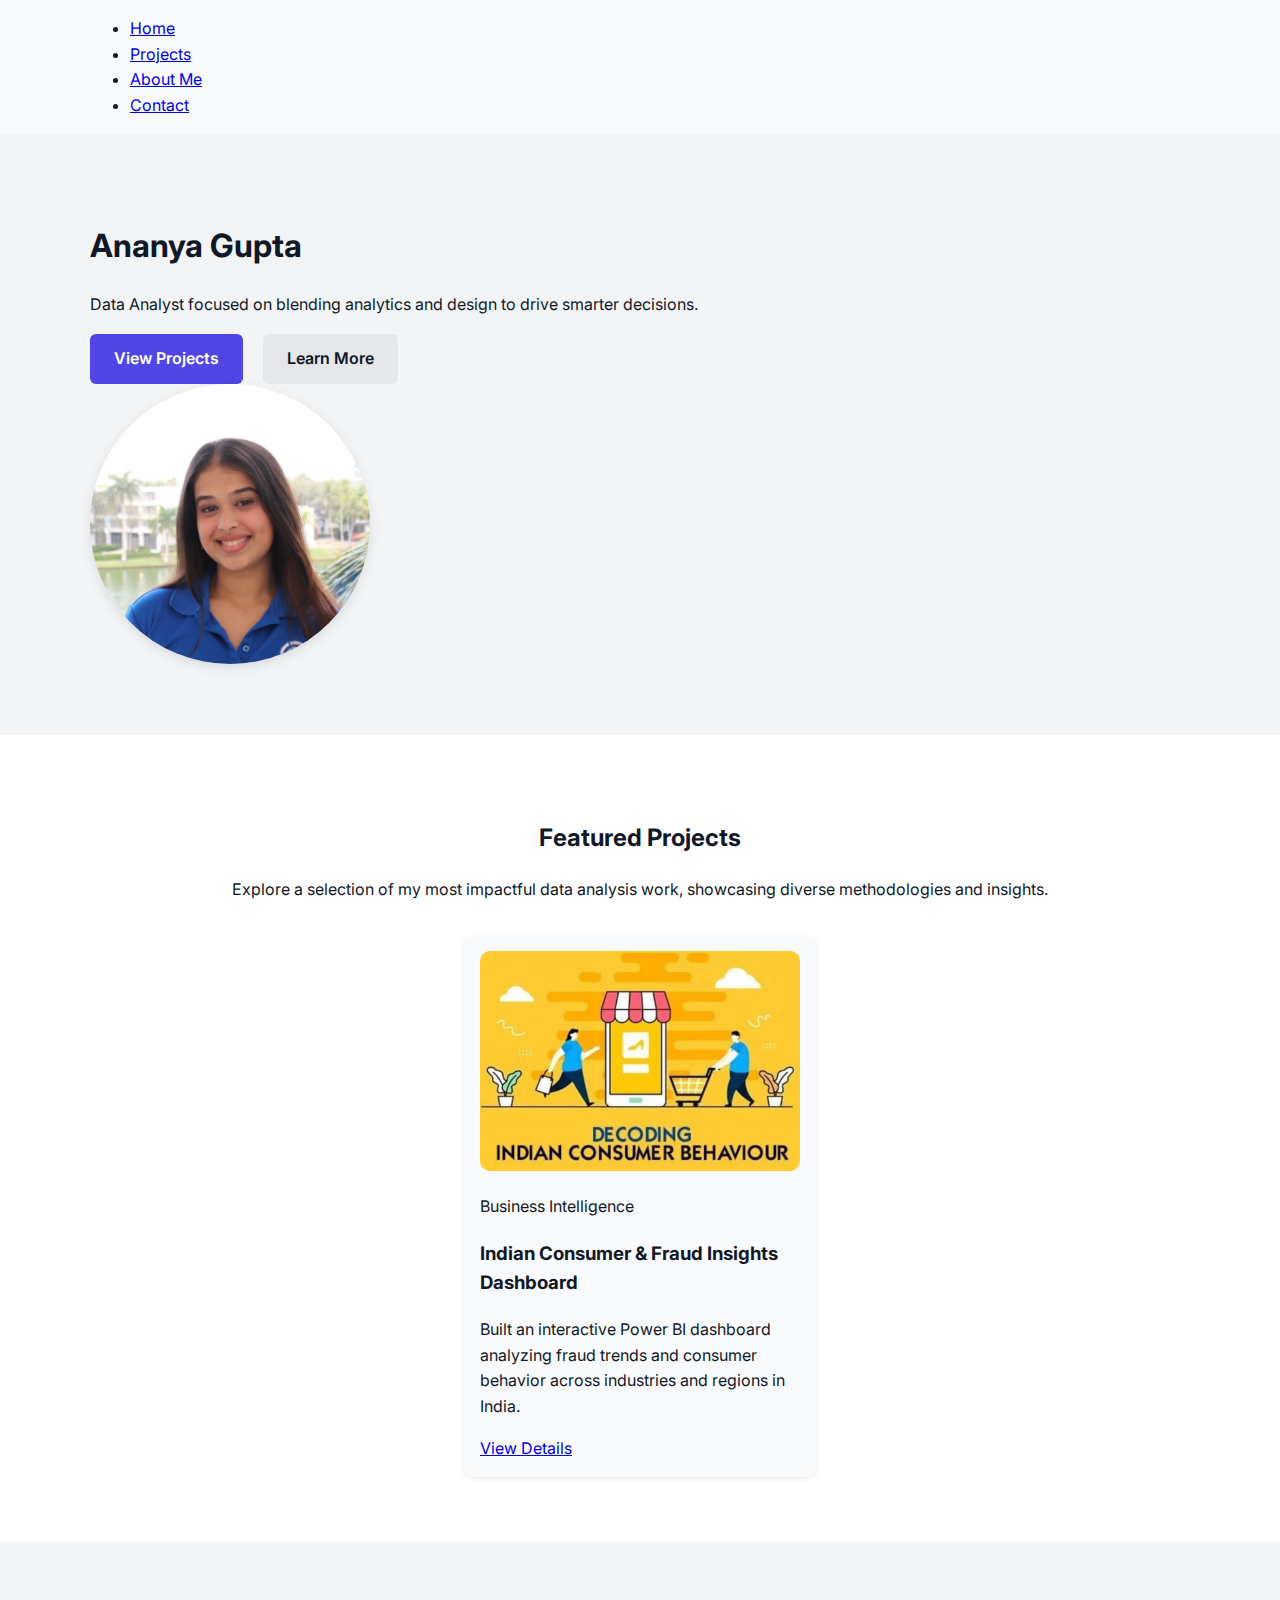
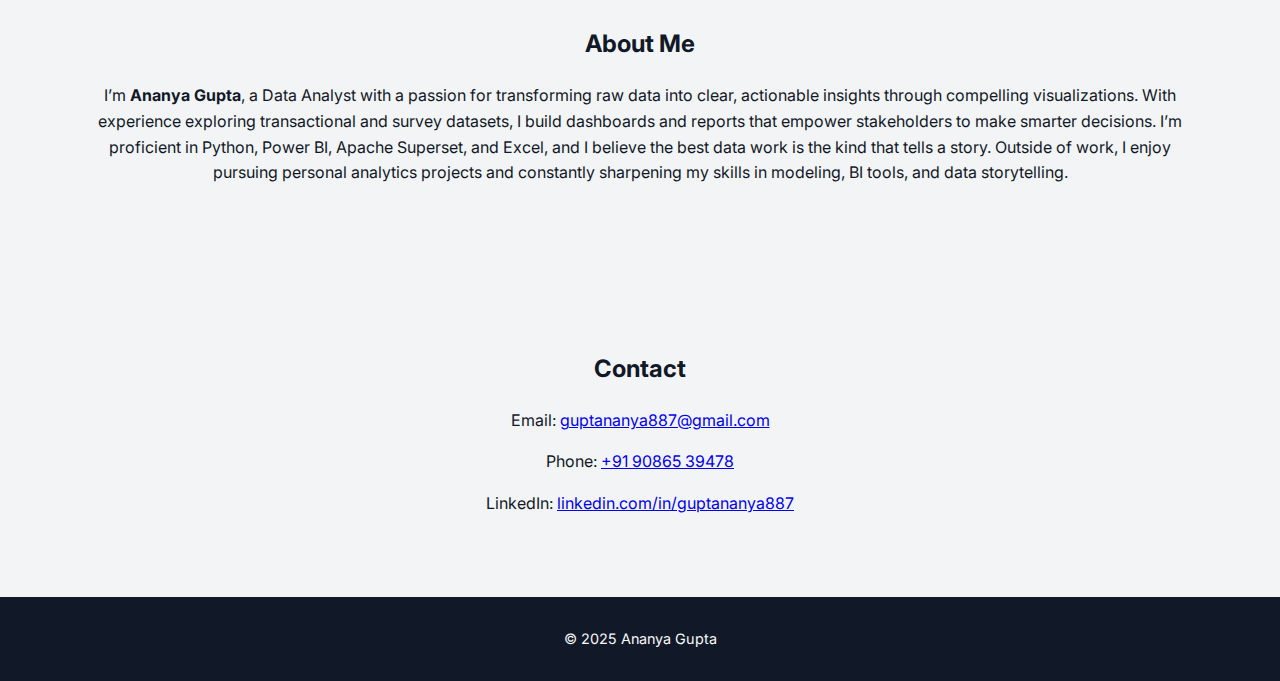
<file: index.html>
<!DOCTYPE html>
<html lang="en">
<head>
  <meta charset="UTF-8" />
  <meta name="viewport" content="width=device-width, initial-scale=1.0" />
  <title>Ananya Gupta | Data Analyst Portfolio</title>
  <link href="https://fonts.googleapis.com/css2?family=Inter:wght@400;500;600;700&display=swap" rel="stylesheet">
  <link rel="stylesheet" href="style.css" />
</head>

<body>
  <!-- ===== NAVBAR ===== -->
  <header class="navbar">
    <div class="container nav-container">
      <nav>
        <ul class="nav-links">
          <li><a href="#home">Home</a></li>
          <li><a href="#projects">Projects</a></li>
          <li><a href="#about">About Me</a></li>
          <li><a href="#contact">Contact</a></li>
        </ul>
      </nav>
    </div>
  </header>

  <!-- ===== HERO SECTION ===== -->
  <section id="home" class="hero">
    <div class="container hero-container">
      <div class="hero-text">
        <h1>Ananya Gupta</h1>
        <p>Data Analyst focused on blending analytics and design to drive smarter decisions.</p>
        <div class="hero-buttons">
          <a href="#projects" class="btn-primary">View Projects</a>
          <a href="#about" class="btn-secondary">Learn More</a>
        </div>
      </div>
      <div class="hero-image">
        <div class="image-frame">
          <img src="images/ananya.JPG" alt="Ananya Gupta">
        </div>
      </div>
    </div>
  </section>

  <!-- ===== FEATURED PROJECTS ===== -->
  <section id="projects" class="projects">
    <div class="container">
      <h2>Featured Projects</h2>
      <p>Explore a selection of my most impactful data analysis work, showcasing diverse methodologies and insights.</p>

      <div class="project-grid">
        <!-- PROJECT CARD -->
        <div class="project-card">
          <a href="project.html">
            <img src="images/consumer-insights.jpg" alt="Indian Consumer & Fraud Insights Dashboard">
          </a>
          <p class="project-category">Business Intelligence</p>
          <h3>Indian Consumer & Fraud Insights Dashboard</h3>
          <p>Built an interactive Power BI dashboard analyzing fraud trends and consumer behavior across industries and regions in India.</p>
          <a href="project.html" class="project-link">View Details</a>
        </div>
      </div>
    </div>
  </section>

  <!-- ===== ABOUT ===== -->
  <section id="about" class="about">
    <div class="container">
      <h2>About Me</h2>
      <p>
        I’m <strong>Ananya Gupta</strong>, a Data Analyst with a passion for transforming raw data into clear, actionable insights through compelling visualizations. 
        With experience exploring transactional and survey datasets, I build dashboards and reports that empower stakeholders to make smarter decisions. 
        I’m proficient in Python, Power BI, Apache Superset, and Excel, and I believe the best data work is the kind that tells a story. 
        Outside of work, I enjoy pursuing personal analytics projects and constantly sharpening my skills in modeling, BI tools, and data storytelling.
      </p>
    </div>
  </section>

  <!-- ===== CONTACT ===== -->
  <section id="contact" class="contact">
    <div class="container">
      <h2>Contact</h2>
      <p>Email: <a href="mailto:guptananya887@gmail.com">guptananya887@gmail.com</a></p>
      <p>Phone: <a href="tel:+919086539478">+91 90865 39478</a></p>
      <p>LinkedIn: <a href="https://www.linkedin.com/in/guptananya887" target="_blank">linkedin.com/in/guptananya887</a></p>
    </div>
  </section>

  <footer>
    <p>© 2025 Ananya Gupta</p>
  </footer>
</body>
</html>
</file>
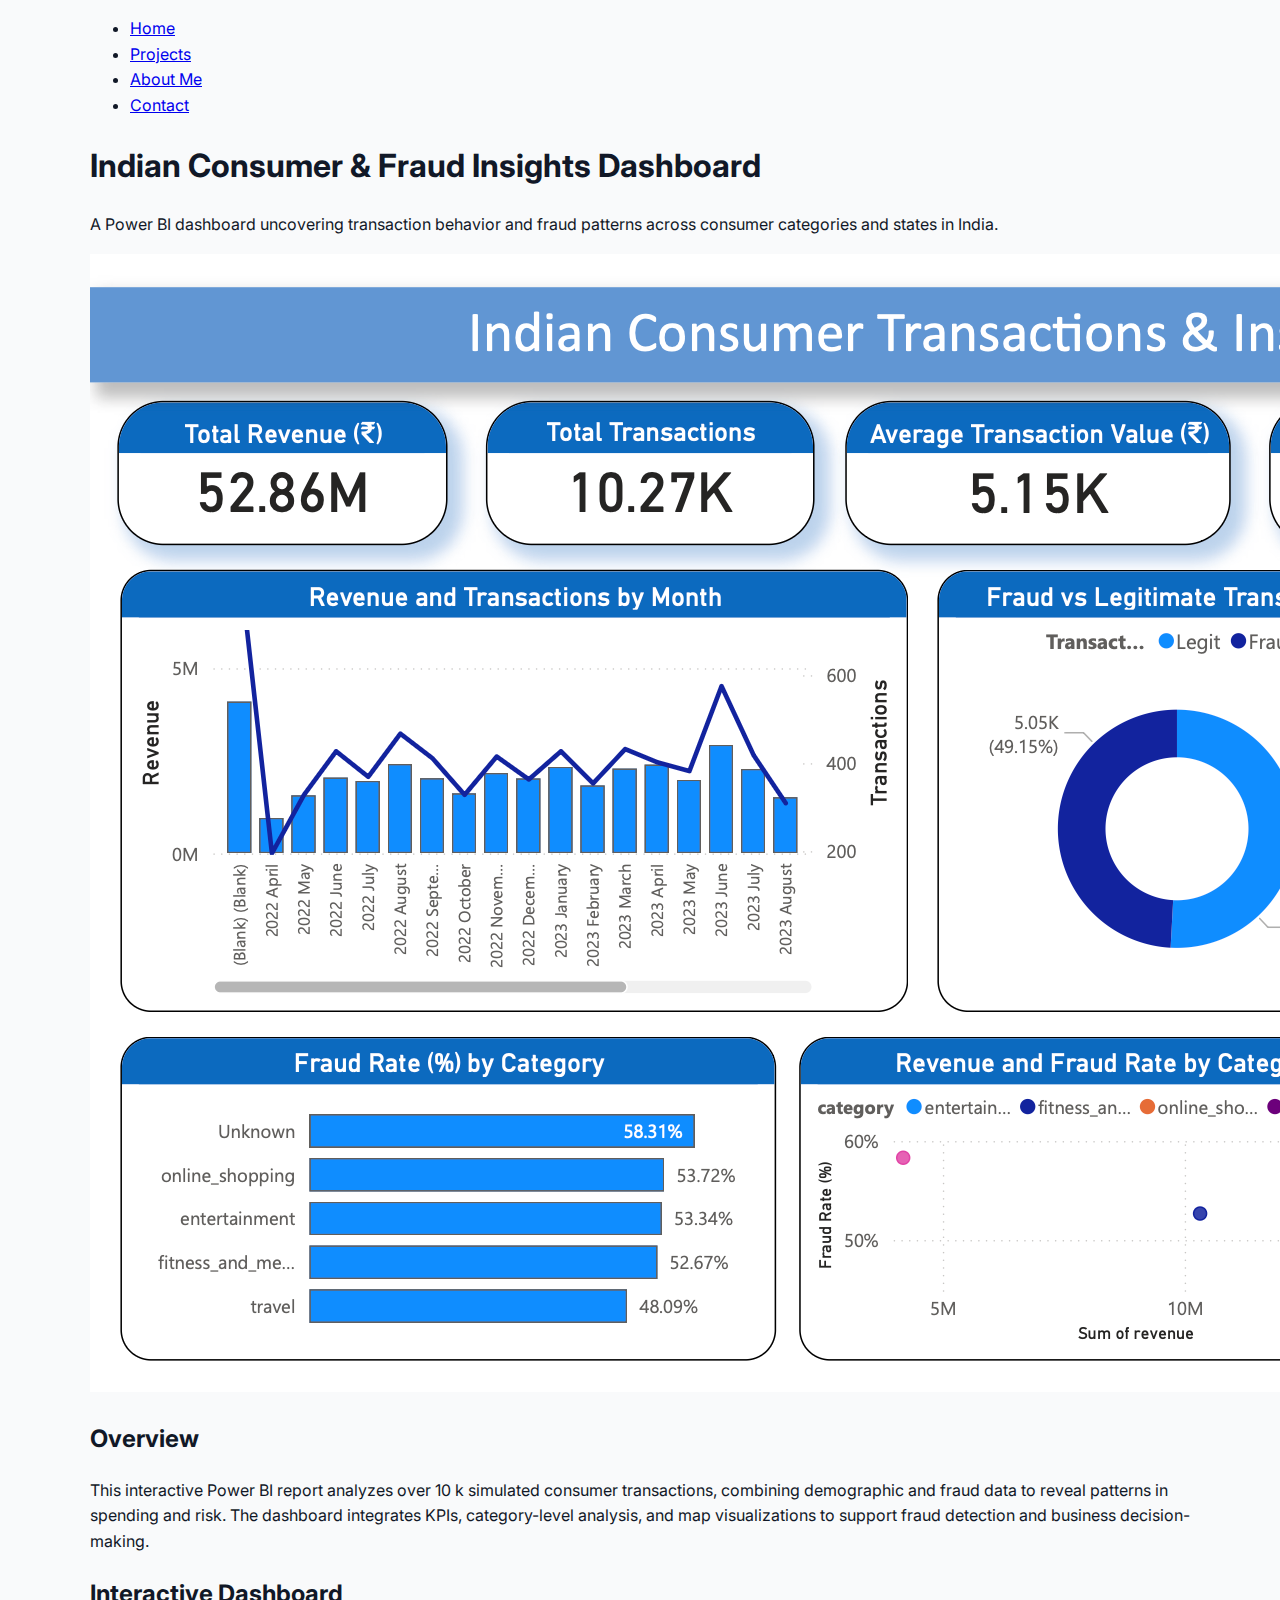
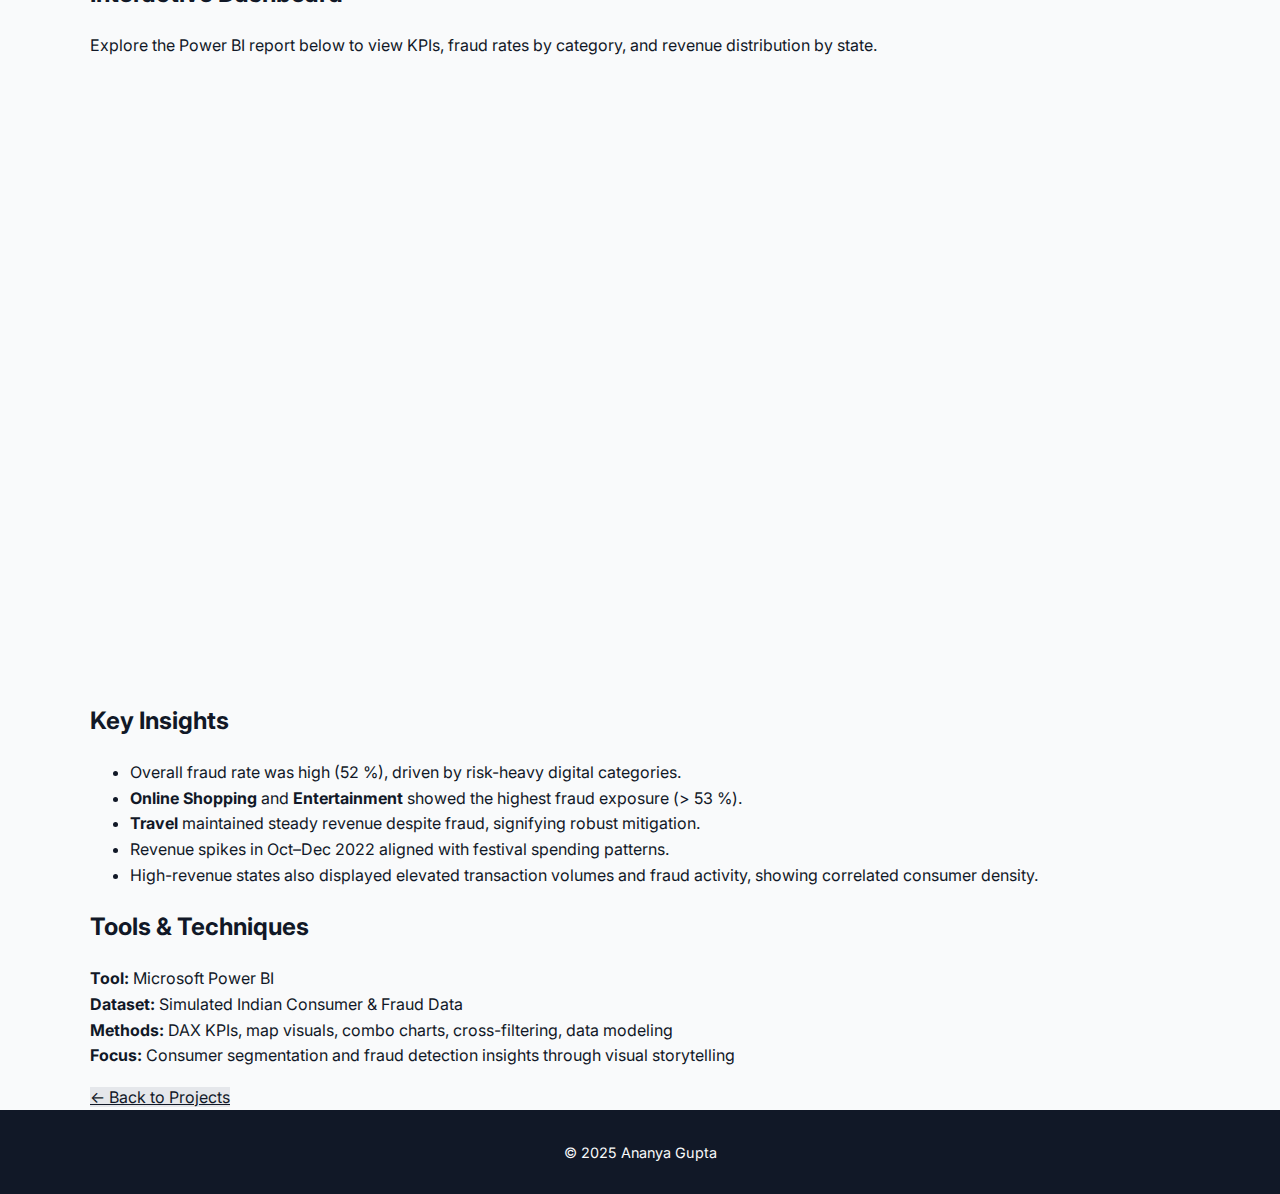
<file: project.html>
<!DOCTYPE html>
<html lang="en">
<head>
  <meta charset="UTF-8">
  <meta name="viewport" content="width=device-width, initial-scale=1.0">
  <title>Indian Consumer & Fraud Dashboard | Ananya Gupta</title>
  <link href="https://fonts.googleapis.com/css2?family=Inter:wght@400;500;600;700&display=swap" rel="stylesheet">
  <link rel="stylesheet" href="style.css">
</head>
<body>
  <header class="navbar">
    <div class="container nav-container">
      <nav>
        <ul class="nav-links">
          <li><a href="index.html#home">Home</a></li>
          <li><a href="index.html#projects">Projects</a></li>
          <li><a href="index.html#about">About Me</a></li>
          <li><a href="index.html#contact">Contact</a></li>
        </ul>
      </nav>
    </div>
  </header>

  <section class="project-hero">
    <div class="container">
      <h1>Indian Consumer & Fraud Insights Dashboard</h1>
      <p class="subtitle">
        A Power BI dashboard uncovering transaction behavior and fraud patterns across consumer categories and states in India.
      </p>
      <img src="images/fraud-dashboard-cover.jpg" alt="Fraud Dashboard Preview" class="project-banner">
    </div>
  </section>

  <section class="project-section">
    <div class="container">
      <h2>Overview</h2>
      <p>
        This interactive Power BI report analyzes over 10 k simulated consumer transactions, combining demographic and fraud data to reveal patterns in spending and risk.  
        The dashboard integrates KPIs, category-level analysis, and map visualizations to support fraud detection and business decision-making.
      </p>
    </div>
  </section>

  <section class="project-section alt-bg">
    <div class="container">
      <h2>Interactive Dashboard</h2>
      <p>Explore the Power BI report below to view KPIs, fraud rates by category, and revenue distribution by state.</p>

      <!-- Replace with your published Power BI link -->
      <iframe title="Indian Consumer & Fraud Dashboard"
              width="100%" height="600"
              src="https://app.powerbi.com/view?r=REPLACE_WITH_YOUR_LINK"
              frameborder="0" allowFullScreen="true"></iframe>
    </div>
  </section>

  <section class="project-section">
    <div class="container">
      <h2>Key Insights</h2>
      <ul class="insight-list">
        <li>Overall fraud rate was high (52 %), driven by risk-heavy digital categories.</li>
        <li><strong>Online Shopping</strong> and <strong>Entertainment</strong> showed the highest fraud exposure (> 53 %).</li>
        <li><strong>Travel</strong> maintained steady revenue despite fraud, signifying robust mitigation.</li>
        <li>Revenue spikes in Oct–Dec 2022 aligned with festival spending patterns.</li>
        <li>High-revenue states also displayed elevated transaction volumes and fraud activity, showing correlated consumer density.</li>
      </ul>
    </div>
  </section>

  <section class="project-section alt-bg">
    <div class="container">
      <h2>Tools & Techniques</h2>
      <p>
        <strong>Tool:</strong> Microsoft Power BI<br>
        <strong>Dataset:</strong> Simulated Indian Consumer & Fraud Data<br>
        <strong>Methods:</strong> DAX KPIs, map visuals, combo charts, cross-filtering, data modeling<br>
        <strong>Focus:</strong> Consumer segmentation and fraud detection insights through visual storytelling
      </p>
    </div>
  </section>

  <section class="project-back">
    <div class="container">
      <a href="index.html#projects" class="btn-secondary">← Back to Projects</a>
    </div>
  </section>

  <footer>
    <p>© 2025 Ananya Gupta</p>
  </footer>
</body>
</html>
</file>
<file: style.css>
/* Base layout */
body {
  font-family: 'Inter', sans-serif;
  margin: 0;
  background-color: #f9fafb;
  color: #111827;
  line-height: 1.6;
}

.container {
  width: 90%;
  max-width: 1100px;
  margin: 0 auto;
}

/* Header */
.header {
  background-color: #ffffff;
  box-shadow: 0 1px 3px rgba(0,0,0,0.05);
  padding: 1.2rem 0;
}

.header .container {
  display: flex;
  justify-content: space-between;
  align-items: center;
}

.site-name {
  font-size: 1.5rem;
  font-weight: 700;
  color: #111827;
}

.nav-right ul {
  list-style: none;
  display: flex;
  gap: 2rem;
  margin: 0;
  padding: 0;
}

.nav-right a {
  text-decoration: none;
  color: #111827;
  font-weight: 500;
}

.nav-right a:hover {
  color: #4f46e5;
}

/* Hero Section */
.hero {
  background-color: #f3f4f6;
  padding: 4rem 0;
}

.hero-flex {
  display: flex;
  align-items: center;
  justify-content: space-between;
  flex-wrap: wrap;
}

.hero-text {
  flex: 1;
  min-width: 300px;
}

.hero-name {
  font-size: 2.5rem;
  font-weight: 700;
  margin-bottom: 1rem;
}

.hero-tagline {
  font-size: 1.1rem;
  color: #374151;
  margin-bottom: 2rem;
  max-width: 90%;
}

.hero-buttons a {
  display: inline-block;
  margin-right: 1rem;
  padding: 0.75rem 1.5rem;
  border-radius: 6px;
  text-decoration: none;
  font-weight: 600;
}

.btn-primary {
  background-color: #4f46e5;
  color: #fff;
}

.btn-secondary {
  background-color: #e5e7eb;
  color: #111827;
}

.hero-image img {
  width: 280px;
  height: auto;
  border-radius: 50%;
  box-shadow: 0 4px 12px rgba(0,0,0,0.1);
}

/* Projects Section */
.projects {
  background-color: #fff;
  padding: 4rem 0;
  text-align: center;
}

.project-grid {
  display: flex;
  justify-content: center;
  flex-wrap: wrap;
  gap: 2rem;
  margin-top: 2rem;
}

.project-card {
  background-color: #f9fafb;
  border-radius: 12px;
  box-shadow: 0 2px 6px rgba(0,0,0,0.08);
  max-width: 320px;
  text-align: left;
  padding: 1rem;
}

.project-card img {
  width: 100%;
  border-radius: 10px;
}

.view-details {
  display: inline-block;
  margin-top: 0.5rem;
  color: #4f46e5;
  font-weight: 600;
  text-decoration: none;
}

/* About & Contact */
.about, .contact {
  background-color: #f3f4f6;
  padding: 4rem 0;
  text-align: center;
}

footer {
  background-color: #111827;
  color: #f9fafb;
  text-align: center;
  padding: 1rem 0;
  font-size: 0.9rem;
}
</file>
